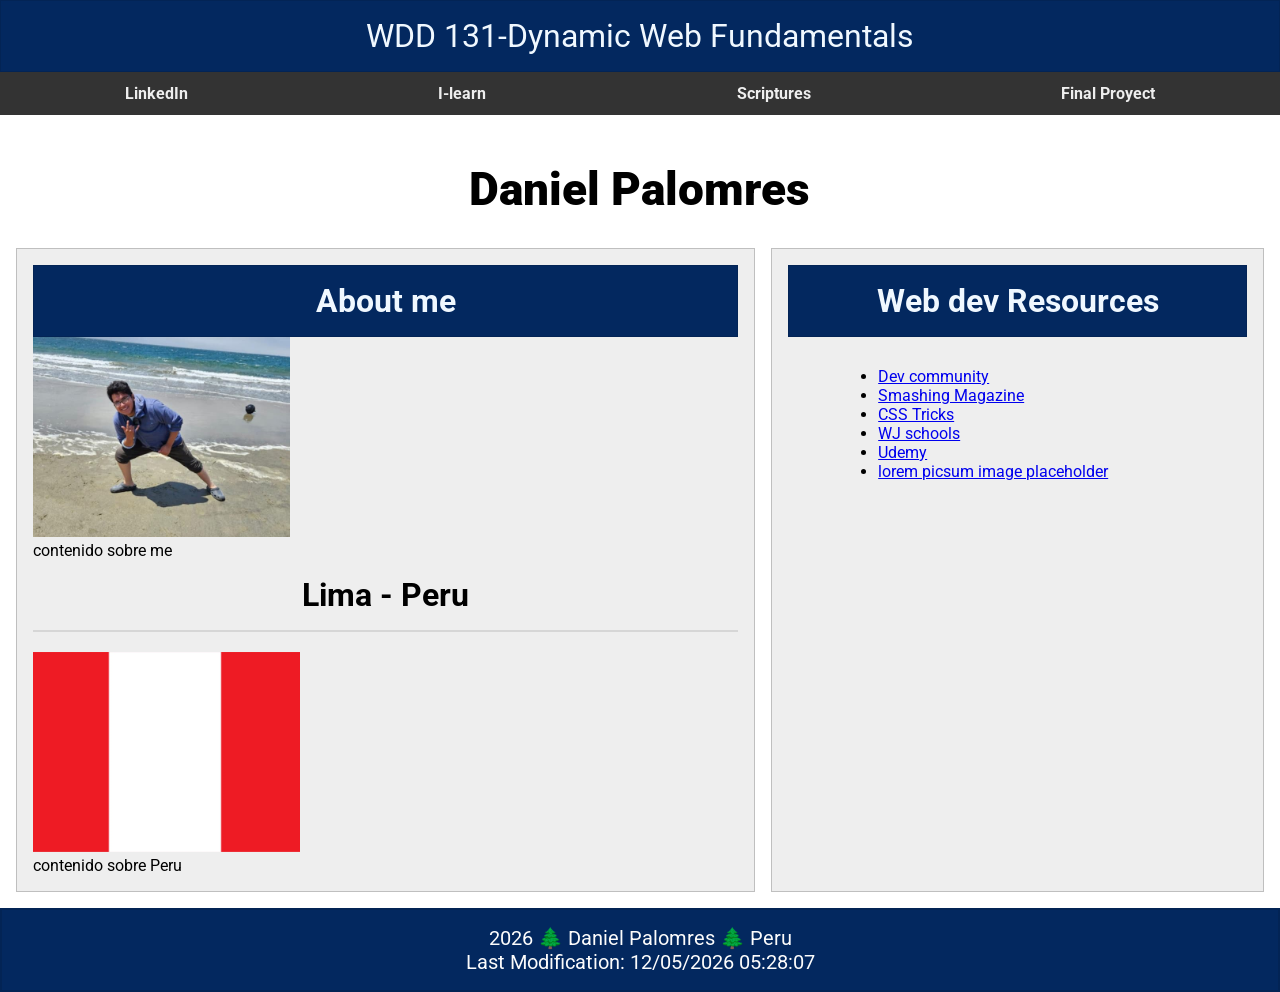
<file: index.html>
<!DOCTYPE html>
<html lang="en">

<head>
    <meta charset="UTF-8">
    <meta name="viewport" content="width=device-width, initial-scale=1">
    <meta name="description"
      content="WDD 131 - Dynamic Web Fundamentals - Daniel Palomares">
    <meta name="author" content="Daniel Palomares">
    <title>WDD,131,Dynamic Web Fundamentals,Daniel Palomares</title>
    <link rel="stylesheet" href="styles/base.css">
    <link rel="preconnect" href="https://fonts.googleapis.com">
    <link rel="preconnect" href="https://fonts.gstatic.com" crossorigin>
    <link href="https://fonts.googleapis.com/css2?family=Roboto:ital,wght@0,100..900;1,100..900&display=swap" rel="stylesheet">
    <script src="scripts/getdates.js" defer></script>
</head>

<body>
    <header>
        <span id="course-title">WDD 131-Dynamic Web Fundamentals</span>
        <nav>
        	<ul class="navigation">
        		<li><a href="https://www.linkedin.com/in/daniel-adrian-palomares-sanchez-a4a1a0399/" title="Home">LinkedIn</a></li>
        		<li><a href="https://byupw.instructure.com/." title="I-learn">I-learn</a></li>
        		<li><a href="https://www.churchofjesuschrist.org/study/scriptures/dc-testament/dc/122?lang=spa&id=p7#p7" title="Our Partners">Scriptures</a></li>
        		<li><a href="#" title="Final Proyect">Final Proyect</a></li>
        	</ul>
        </nav>
    </header>
    <main>
        <h1>Daniel Palomres</h1>  
        <section class="card">
            <h2>About me</h2>
            <img src="images/profile.jpg" alt="a picture of me">
            <p>contenido sobre me</p>
            <h3>Lima - Peru</h3>
            <img src="images/bandera-de-peru.jpg" alt="bandera del Peru">
            <p>contenido sobre Peru</p>
        </section>
        <section class="card">
            <h2>Web dev Resources</h2>
            <ul class="resources">
        		<li><a href="#" title="Dev community">Dev community</a></li>
        		<li><a href="#" title="Smashing Magazine">Smashing Magazine</a></li>
        		<li><a href="#" title="CSS Tricks">CSS Tricks</a></li>
        		<li><a href="#" title="WJ schools">WJ schools</a></li>
                <li><a href="#" title="Udemy">Udemy</a></li>
                <li><a href="#" title="lorem picsum image placeholder">lorem picsum image placeholder</a></li>
        	</ul>
        </section>
    </main>

    <footer>
        <p><span id="currentyear"></span> 🌲 Daniel Palomres 🌲 Peru</p>
        <p id="lastmodified"></p>
    </footer>
</body>
</html>
</file>
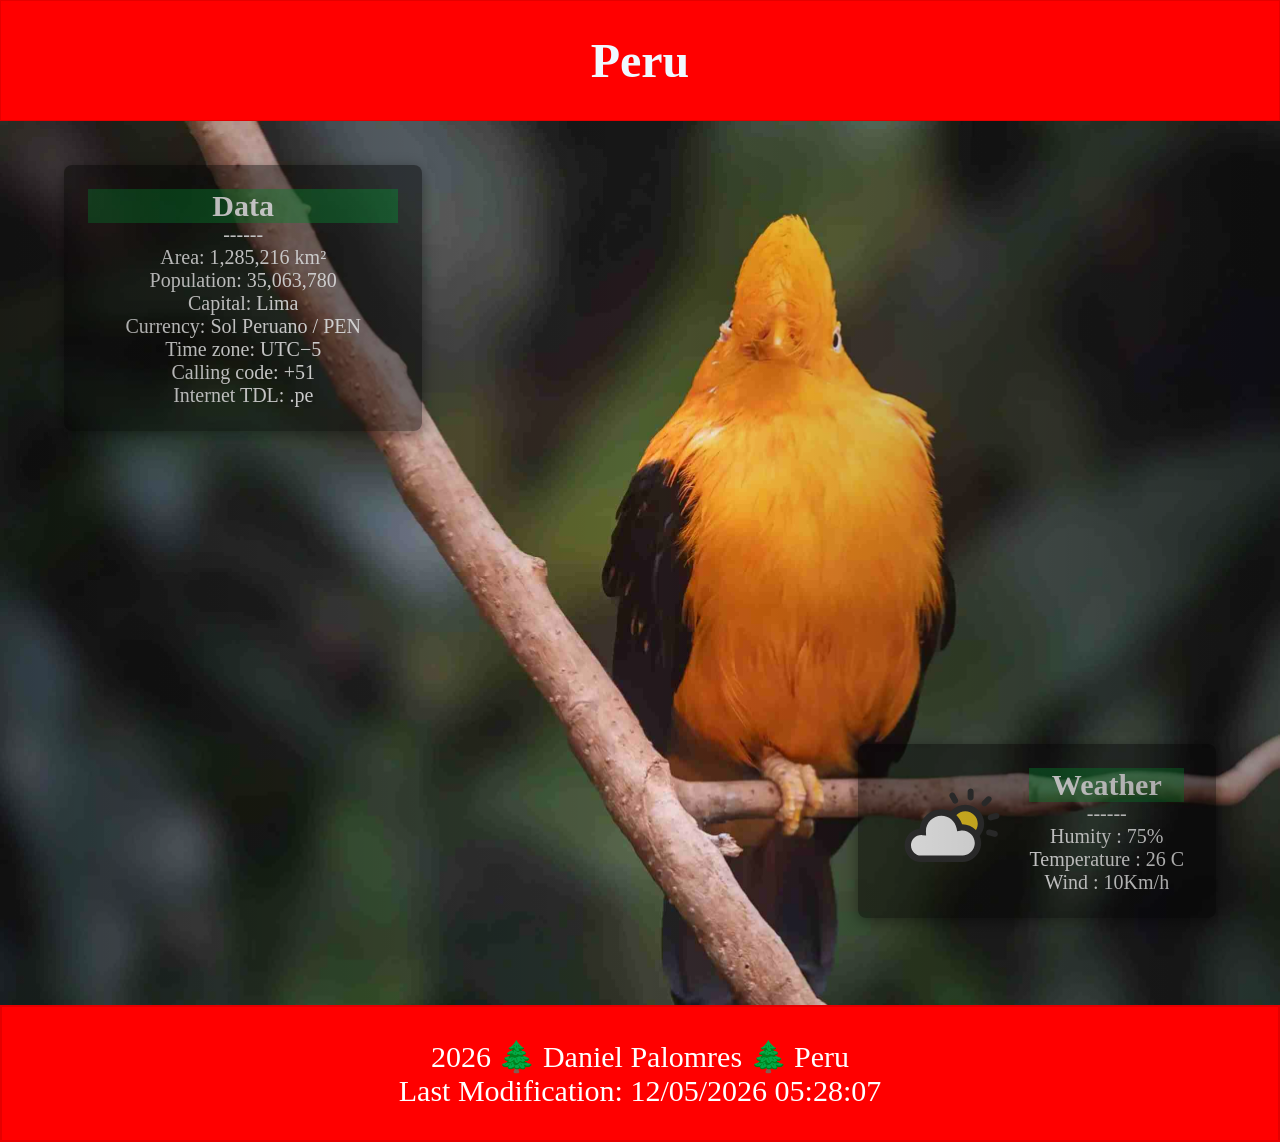
<file: place.html>
<!DOCTYPE html>
<html lang="en">

<head>
    <meta charset="UTF-8">
    <meta name="viewport" content="width=device-width, initial-scale=1">
    <meta name="description" content="Gallito de la Rocas images that is a homework for the course wdd 131 dynamic web fundamentals, made by Daniel Palomares">
    <meta name="author" content="Daniel Palomares">
    <title>WDD,131,Dynamic Web Fundamentals,Daniel Palomares</title>
    <link rel="preconnect" href="https://fonts.googleapis.com">
    <link rel="preconnect" href="https://fonts.gstatic.com" crossorigin>
    <link href="https://fonts.googleapis.com/css2?family=Roboto:ital,wght@0,100..900;1,100..900&display=swap" rel="stylesheet">
    <script src="scripts/place.js" defer></script>
    <link rel="stylesheet" href="styles/place.css">
    <link rel="stylesheet" href="styles/place-large.css">    
</head>

<body>
        <header>
            <h1 id="head-corner">Peru</h1>
        </header> 

    <main>
        <div class="hero-container">
            <picture>
                <source media="(max-width: 760px)" srcset="images/gallito.webp">
                <img src="images/gallito-grande.jpg" alt="gallito de las rocas grande">                
            </picture>
            <div class="text-box left-box">
                <h2>Data</h2>
                <p>------</p>
                <p>Area: 1,285,216 km²</p>
                <p>Population: 35,063,780</p>
                <p>Capital: Lima</p>
                <p>Currency: Sol Peruano / PEN</p>
                <p>Time zone: UTC−5</p>
                <p>Calling code: +51</p>
                <p>Internet TDL: .pe</p>
            </div>


            <div class="text-box right-box">
                <img src="images/weather-svgrepo-com.svg" alt="image weather">
                <div class="content">
                <h2>Weather</h2>
                <p>------</p>
                <p>Humity : 75%</p>
                <p>Temperature : 26 C</p>
                <p>Wind : 10Km/h</p>
                </div>
            </div>
        </div>
    </main>

    <footer>
        <p><span id="currentyear"></span> 🌲 Daniel Palomres 🌲 Peru</p>
        <p id="lastmodified"></p>
    </footer>
</body>
</html>
</file>
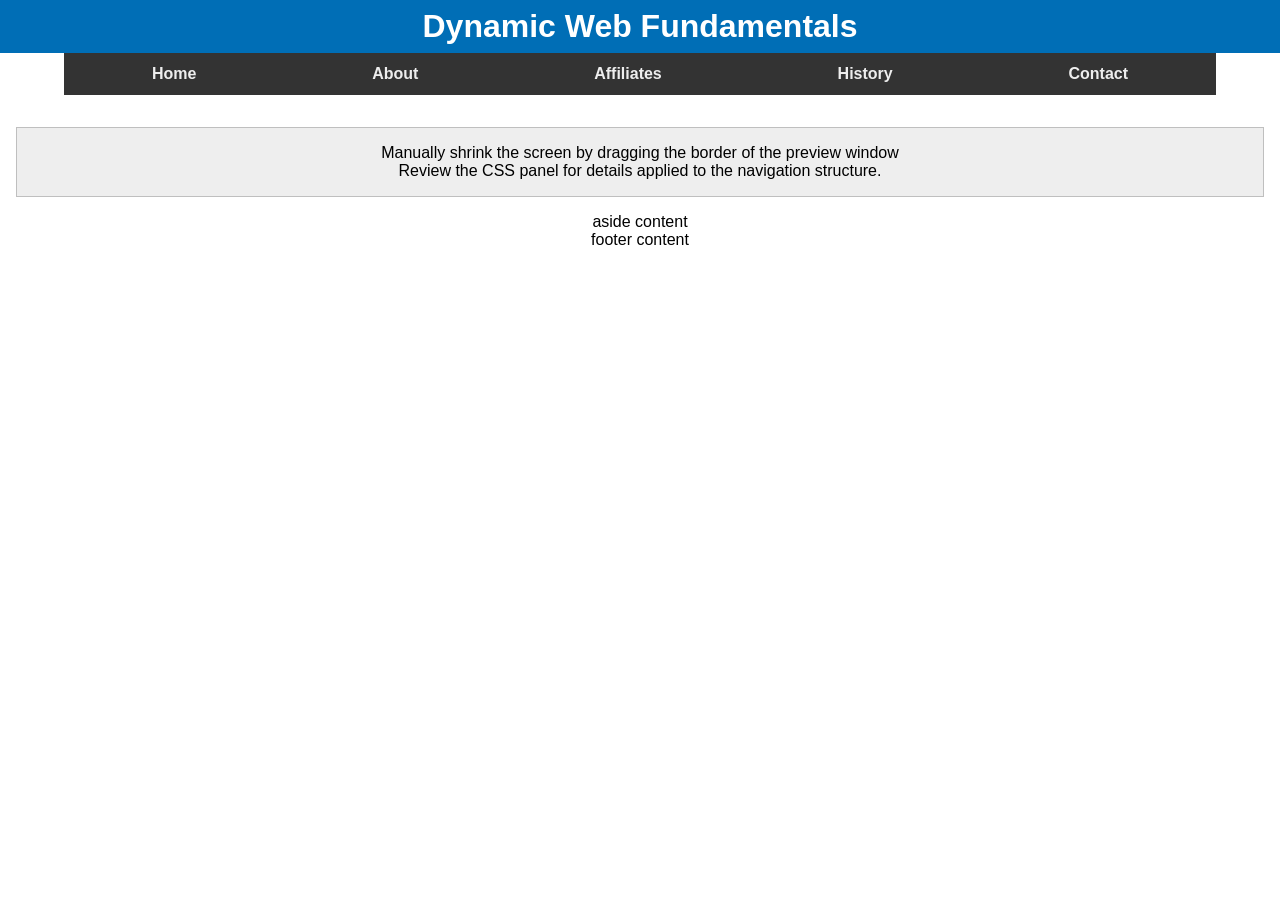
<file: week01/basic-layout.html>
<!DOCTYPE html>
<html lang="en">

<head>
    <meta charset="UTF-8">
    <meta name="viewport" content="width=device-width, initial-scale=1">
    <meta name="description"
      content="basic layout.">
    <meta name="author" content="Daniel Palomares">
    <title>basic layout</title>
    <link rel="stylesheet" href="styles/layout.css">
</head>

<body>
    <h1>Dynamic Web Fundamentals</h1>
    <nav>
    	<ul class="navigation">
    		<li><a href="#" title="Home">Home</a></li>
    		<li><a href="#" title="About Us">About</a></li>
    		<li><a href="#" title="Our Partners">Affiliates</a></li>
    		<li><a href="#" title="History of Our Organization">History</a></li>
    		<li><a href="#" title="Contact Us">Contact</a></li>
    	</ul>
    </nav>
    <div>
        <main>
        	<p>Manually shrink the screen by dragging the border of the preview window</p>
	        <p>Review the CSS panel for details applied to the navigation structure.</p>
        </main>
    </div>
    <aside>
        <p>aside content</p>
    </aside>
    <footer>
        <p>footer content</p>
    </footer>
</body>
</html>
</file>
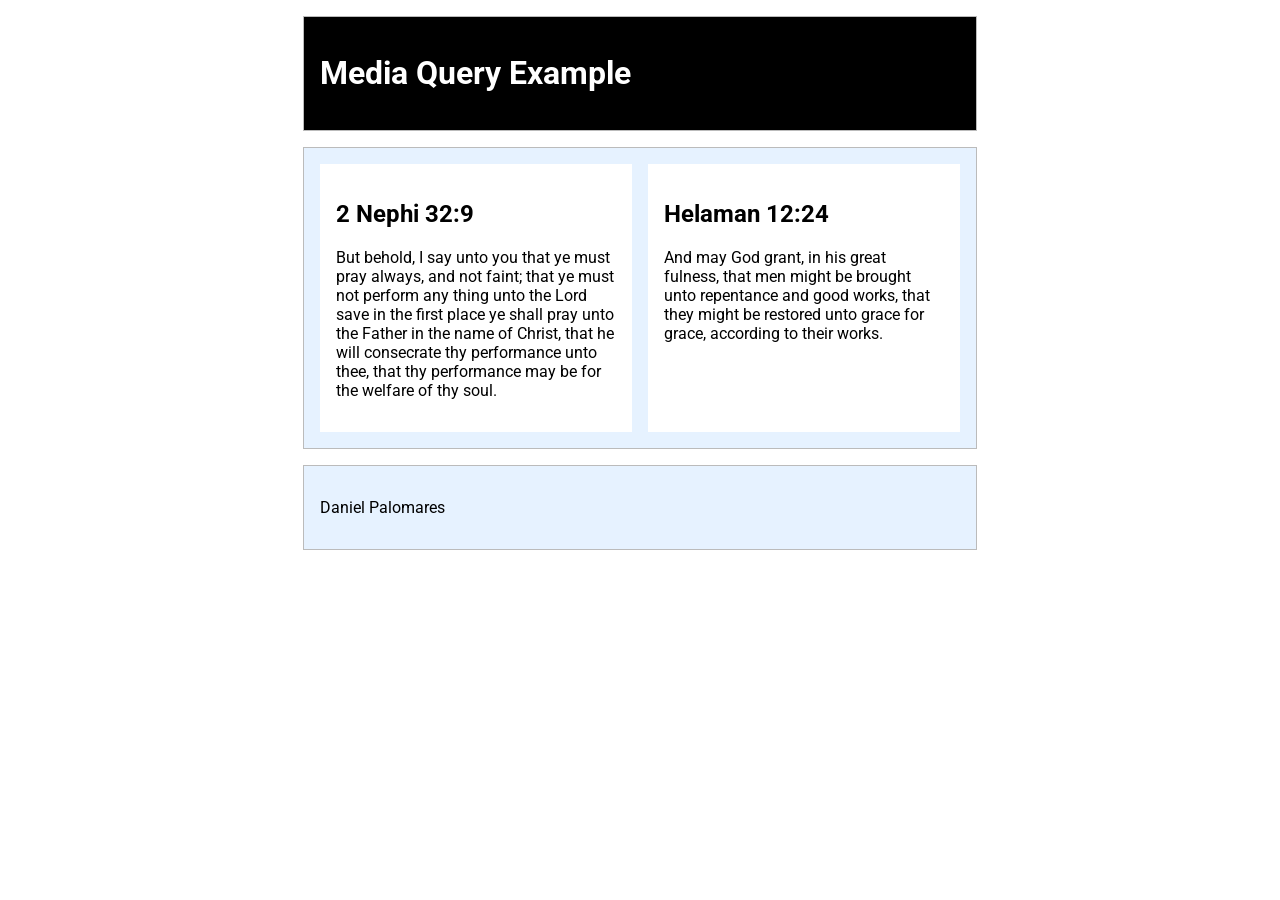
<file: week02/media-query.html>
<!DOCTYPE html>
<html lang="en">

<head>
    <meta charset="utf-8">
    <meta name="viewport" content="width=device-width, initial-scale=1.0">
    <title>WDD 131 – Media Query Example</title>
    <meta name="description" content="Media query learning activity example page.">
    <meta name="author" content="[Put your full name here]">
    <link rel="preconnect" href="https://fonts.googleapis.com">
    <link rel="preconnect" href="https://fonts.gstatic.com" crossorigin>
    <link href="https://fonts.googleapis.com/css2?family=Roboto&display=swap" rel="stylesheet">
    <link rel="stylesheet" href="styles/media-query.css">
    <link rel="stylesheet" href="styles/media-query-large.css">
</head>

<body>
    <header>
        <h1>Media Query Example</h1>
    </header>
    <main>
        <section>
            <h2>2 Nephi 32:9</h2>
            <p>But behold, I say unto you that ye must pray always, and not faint; that ye must not perform any thing unto the Lord save in the first place ye shall pray unto the Father in the name of Christ, that he will consecrate thy performance unto thee, that thy performance may be for the welfare of thy soul.</p>
        </section>
        <section>
            <h2>Helaman 12:24</h2>
            <p>And may God grant, in his great fulness, that men might be brought unto repentance and good works, that they might be restored unto grace for grace, according to their works.</p>
        </section>
    </main>
    <footer>
        <p>Daniel Palomares</p>
    </footer>
</body>
</html>
</file>
<file: styles/base.css>
* {
    margin: 0;
    padding: 0;
}
body{
    font-family: "Roboto", sans-serif;
    font-weight: 400;
}
h1{
    font-weight: 100;
}
header span{
    display: block;
    background-color: #03285f;
	padding: 1rem;
	border: 1px solid rgb(0 0 0 / 10%);
	font-size: 2rem;
	text-align: center;
    color: aliceblue;
}

nav {
	margin: 0 auto 2rem;
	max-width: 100vw;
}

.navigation {
	list-style: none;
	display: flex;
	flex-wrap: wrap;
	background-color: #333;
	align-items: center;
}
.navigation li {
	flex: 1 1 auto;
}
.navigation a {
	font-weight: 700;
	display: block;
	color: #eee;
	padding: 0.75rem;
	text-decoration: none;
	text-align: center;
}

.navigation a:hover {
	text-decoration: underline;
}

main {
    display: grid;
    grid-template-columns: 6fr 4fr;
    gap: 1rem;
    padding: 1rem;
}

main h1 {
    grid-column: 1 / -1;
    text-align: center;
    margin-bottom: 1rem;
    font-weight: 1000;
    font-size: 4cap;
}

.card {
    border: 1px solid rgb(0 0 0 / .2);
    padding: 1rem;
    background-color: #eee;
}

img{
    height: 200px;
    width: auto;
}
h2{
    
    display: block;
    background-color: #03285f;
	padding: 1rem;
	border: 1px solid rgb(0 0 0 / 10%);
	font-size: 2rem;
	text-align: center;
    color: aliceblue;
}

.resources{
    margin-left: 80px;
    margin-bottom: 20px;
    margin-top: 20px;
    padding: 10px;
}

h3{
    
	padding: 1rem;
	border-bottom: 2px solid rgb(0 0 0 / 10%);
	font-size: 2rem;
	text-align: center;
    color: rgb(0, 0, 0);
    margin-bottom: 20px;
}

footer{
	padding: 1rem;
	border: 2px solid rgb(0 0 0 / 10%);
	font-size: 20px;
    background-color: #03285f;
	text-align: center;
    color: rgb(252, 252, 252);  
}

header{
    margin-bottom: 1rem;
}
</file>
<file: styles/place.css>
:root {
    
    --footer-color: #ff0000;
    --text-color-light: #ffffff;
    --overlay-bg: rgba(0, 0, 0, 0.45);
    --border-style: 1px solid rgb(0 0 0 / 10%);
}

* {
    margin: 0;
    padding: 0;
    box-sizing: border-box;
}
header{
    background-color: var(--footer-color);
    border: var(--border-style);
    color: aliceblue;
    width: 100%;
    padding: 2rem;
    text-align: center;
    
}
header h1{
    display: flex;
    justify-content: center;
    max-width: 100%;
    font-size: 3rem;
    font-weight: 600;
}
h2{
    display: block;
    background-color: rgba(6, 165, 59, 0.41);
    
}

.hero-container{
    position:relative;
    width: 100%;
    max-width: 1400px;
    margin: 0 auto;
    display: flex;
    justify-content: center;
    align-items: center;
}
.hero-container picture,
.hero-container img {
    width: 100%;
    height: auto;
    display: block;
}
.hero-container::after {
    content: "";
    position: absolute;
    top: 0;
    left: 0;
    width: 100%;
    height: 100%;
    background: linear-gradient(to right, rgba(0,0,0,0.4), transparent, rgba(0,0,0,0.4)); /* Oscurece sutilmente los bordes donde están tus cuadros */
    pointer-events: none;
}

.text-box {
    position: absolute;
    
    transform: translateY(-50%);
    width: 28%;
    padding: 1.5rem;
    background-color: var(--overlay-bg);
    color: var(--text-color-light);
    text-align: center;
    border-radius: 8px;
    box-shadow: 0 4px 15px rgba(0, 0, 0, 0.4);
}

.left-box {
    left: 5%;
    top: 20%;
    font-size: 20px;
}

.right-box {
    display: flex;
    justify-content: space-around;
    align-items: center;
    right: 5%; 
    bottom: 0;
    font-size: 20px;
}
.right-box img{
    width: 40%;
    height: auto;
}

footer{
    width: 100%;
	padding: 2rem;
	border: 2px solid rgb(0 0 0 / 10%);
	font-size: 30px;
    background-color: var(--footer-color);
	text-align: center;
    color: var(--text-color-light);  
}
</file>
<file: styles/place-large.css>
@media screen and (max-width: 760px){
    header{

        background-color: #f02121;
        border: 1px solid rgb(0 0 0 / 10%);
        color: aliceblue;
        width: 100%;
        padding: 2rem;
    }

    .hero-container {
        display: flex;
        flex-direction: column;
        align-items: center;
        gap: 1rem;
        position: static;
        width: 100%;
        padding: 0 1rem;
    }

    .hero-container picture img {
        width: 100%; 
        height: auto;
        border-radius: 8px;
    }

    .text-box h2 {
        font-size: 1.2rem;
        margin-bottom: 0.4rem;
    }

    .text-box p {
        font-size: 0.9rem;
    }

    .left-box, .right-box {
        left: auto;
        right: auto;
    }

    footer {
        font-size: 20px;
        padding: 1.5rem;
    }

    .text-box {
        position: static;
        transform: none;
        width: 100%;
        max-width: 500px;
        padding: 1.2rem;
        background-color: rgba(0, 0, 0, 0.85);
        color: #ffffff;
        text-align: center;
        border-radius: 8px;
    }

}
</file>
<file: week01/styles/layout.css>
* {
    margin: 0;
    padding: 0;
}

body {
    font-family: Arial, sans-serif;
}

h1 {
    text-align: center;
    background-color: rgb(0 110 182 / 1);
    padding: 0.5rem;
    color: #fff;
}

p {
    text-align: center;
}

nav {
    margin: 0 auto 2rem;
    max-width: 90vw;
}

main {
    margin: 1rem;
    border: 1px solid rgb(0 0 0 / .2);
    padding: 1rem;
    background-color: #eee;
}

.navigation {
    list-style: none;
    display: flex;
    flex-wrap: wrap;
    background-color: #333;
    align-items: center;
}

.navigation li {
    flex: 1 1 auto;
}

.navigation a {
    font-weight: 700;
    display: block;
    color: #eee;
    padding: 0.75rem;
    text-decoration: none;
    text-align: center;
}

.navigation a:hover {
    text-decoration: underline;
    text-decoration-color: yellow;
}
</file>
<file: week02/styles/media-query.css>
body {
  font-family: 'Roboto', sans-serif;
}

header, main, footer {
  max-width: 640px;
  margin: 1rem auto;
  border: 1px solid #bbb;
  padding: 1rem;
  background-color: #e6f2ff;
}

main {
  display: grid;
  grid-template-columns: 1fr;
  gap: 1rem;
}

section {
  padding: 1rem;
  background-color: #fff;
}
</file>
<file: week02/styles/media-query-large.css>
@media screen and (min-width: 500px){
    header{
        background-color: #000;
        color: #fff;
    }
    main{
        grid-template-columns: 1fr 1fr;
    }
    
}
</file>
